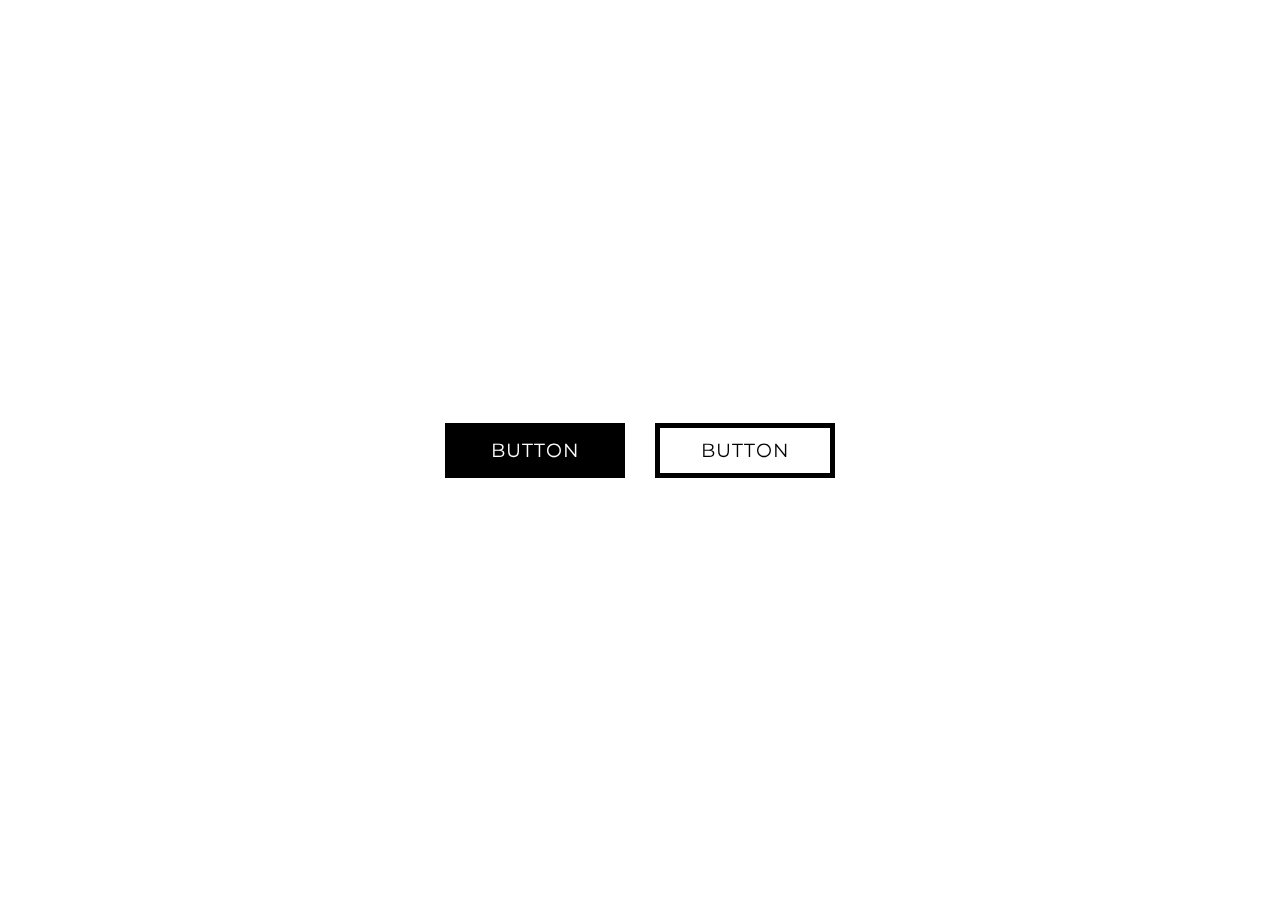
<file: Animated 3D Flip Buttons using HTML & CSS/index.html>
<!DOCTYPE html>
<!-- Created By Codingby diya -->
<html lang="en" dir="ltr">
  <head>
    <meta charset="utf-8">
    <!-- Somehow I got an error, so I comment the title, just uncomment to show -->
    <!-- <title>3D Flip Buttons</title> -->
    <link rel="stylesheet" href="style.css">
  </head>
  <body>
    <span><a href="#"></a></span>
    <span><a href="#"></a></span>

  </body>
</html>
</file>
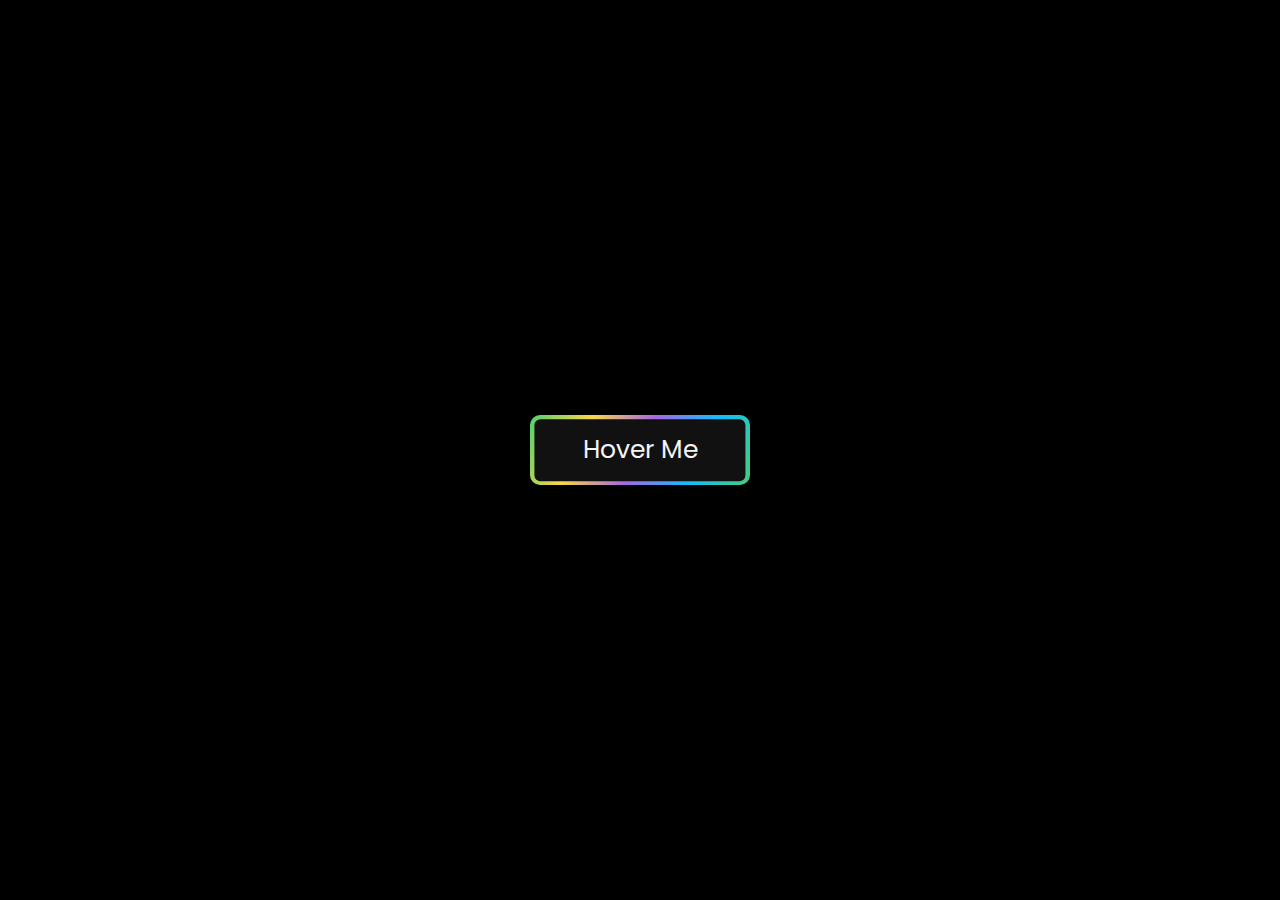
<file: Animated Button with Border Hover Animation using HTML & CSS/index.html>
<!DOCTYPE html>
<!-- Created By Codingdiya-->
<html lang="en" dir="ltr">
  <head>
    <meta charset="utf-8">
    <!-- Somehow I got an error, so I comment the title, just uncomment to show -->
    <!-- <title>Button Border Animation | Codingdiya</title> -->
    <link rel="stylesheet" href="style.css">
  </head>
  <body>
    <div class="btn">
      <a href="#"><span>Hover Me</span></a>
    </div>
</body>
</html>
</file>
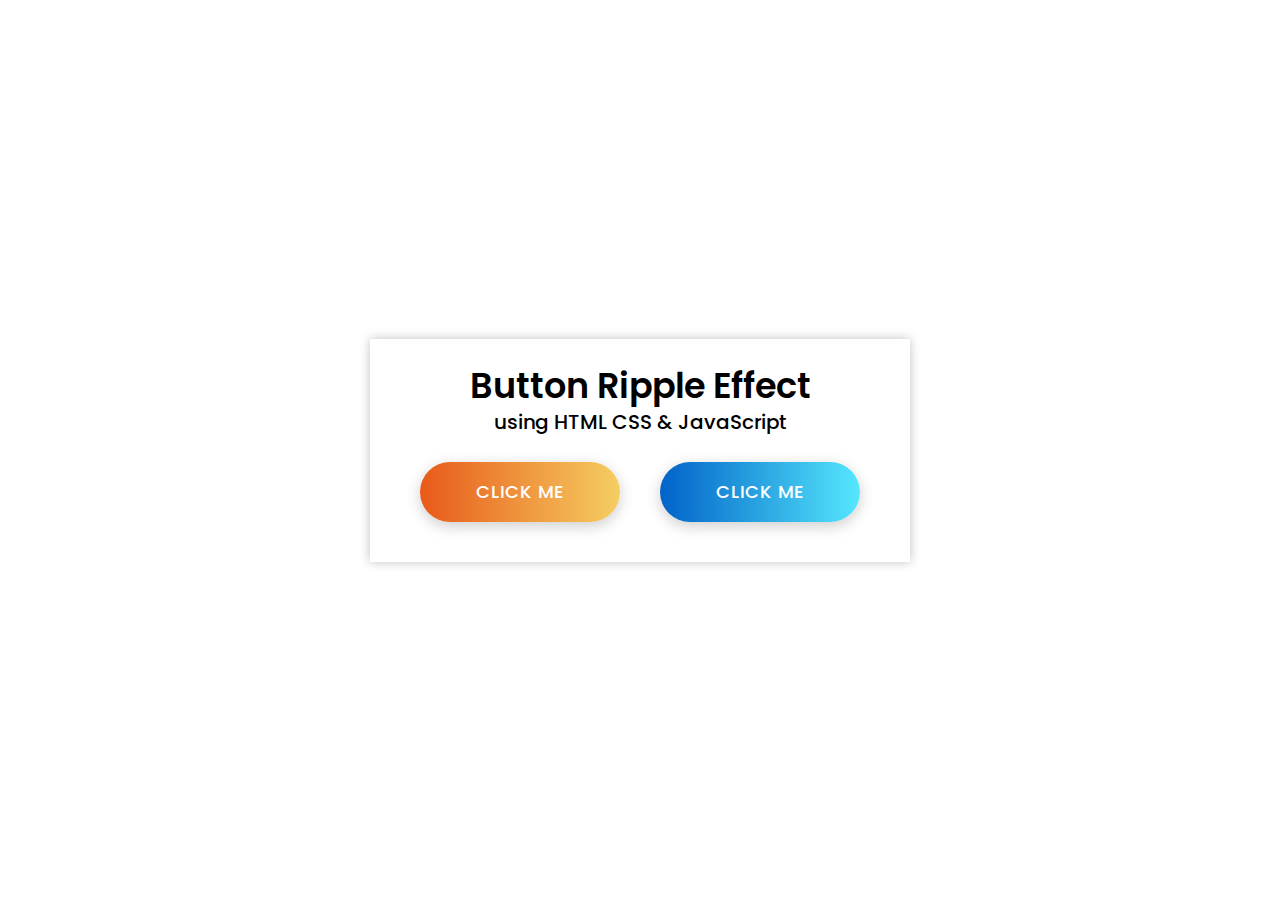
<file: Button Ripple Effect in HTML CSS & JavaScript/index.html>
<!DOCTYPE html>
<!-- Created By Coding diya -->
<html lang="en" dir="ltr">
  <head>
    <meta charset="utf-8">
    <!-- Somehow I got an error, so I comment the title, just uncomment to show -->
    <!-- <title>Button Ripple Effect | Codingdiya</title> -->
    <link rel="stylesheet" href="style.css">
  </head>
  <body>
    <div class="wrapper">
      <div class="text">
Button Ripple Effect</div>
<p>
using HTML CSS & JavaScript</p>
<div class="btns">
        <a href="#">Click me</a>
        <a href="#">Click me</a>
      </div>
</div>
<script>
    const buttons = document.querySelectorAll("a");
    buttons.forEach((button) => {
      button.onclick = function(e){
        let x = e.clientX - e.target.offsetLeft;
        let y = e.clientY - e.target.offsetTop;
        let ripple = document.createElement("span");
        ripple.style.left = `${x}px`;
        ripple.style.top = `${y}px`;
        this.appendChild(ripple);
        setTimeout(function(){
          ripple.remove();
        }, 600); // 1second = 1000ms
      }
    });

    </script>

  </body>
</html>
</file>
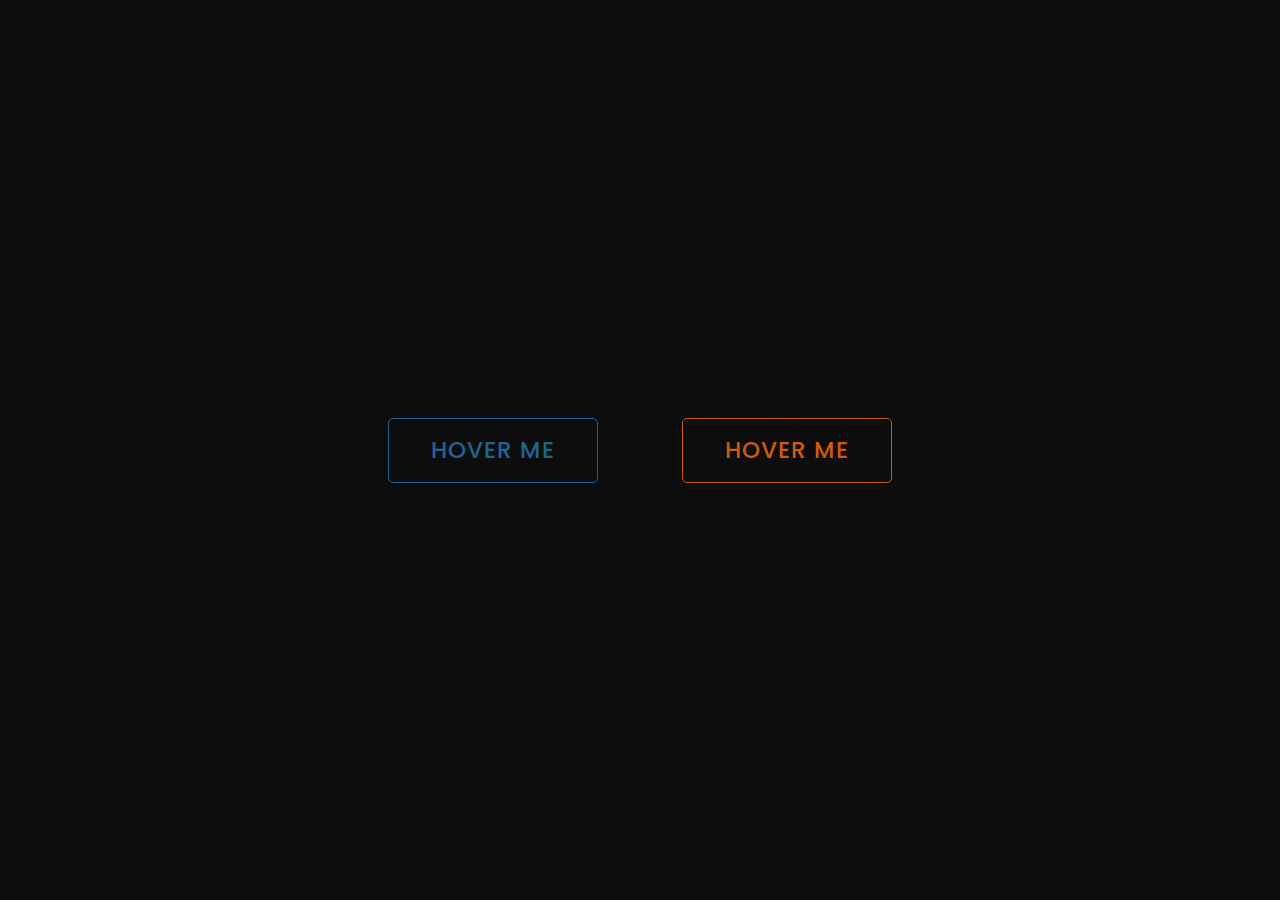
<file: Buttons Shining Hover Effect using HTML & CSS/index.html>
<!DOCTYPE html>
<!-- Created By Coding by diya -->
<html lang="en" dir="ltr">
  <head>
    <meta charset="utf-8">
    <!-- Somehow I got an error, so I comment the title, just uncomment to show -->
    <!-- <title>Button Shining Hover Effect | Coding by diya</title> -->
    <link rel="stylesheet" href="style.css">
  </head>
  <body>
    <div>
      <button>Hover Me</button>
      <button>Hover Me</button>
    </div>
</body>
</html>
</file>
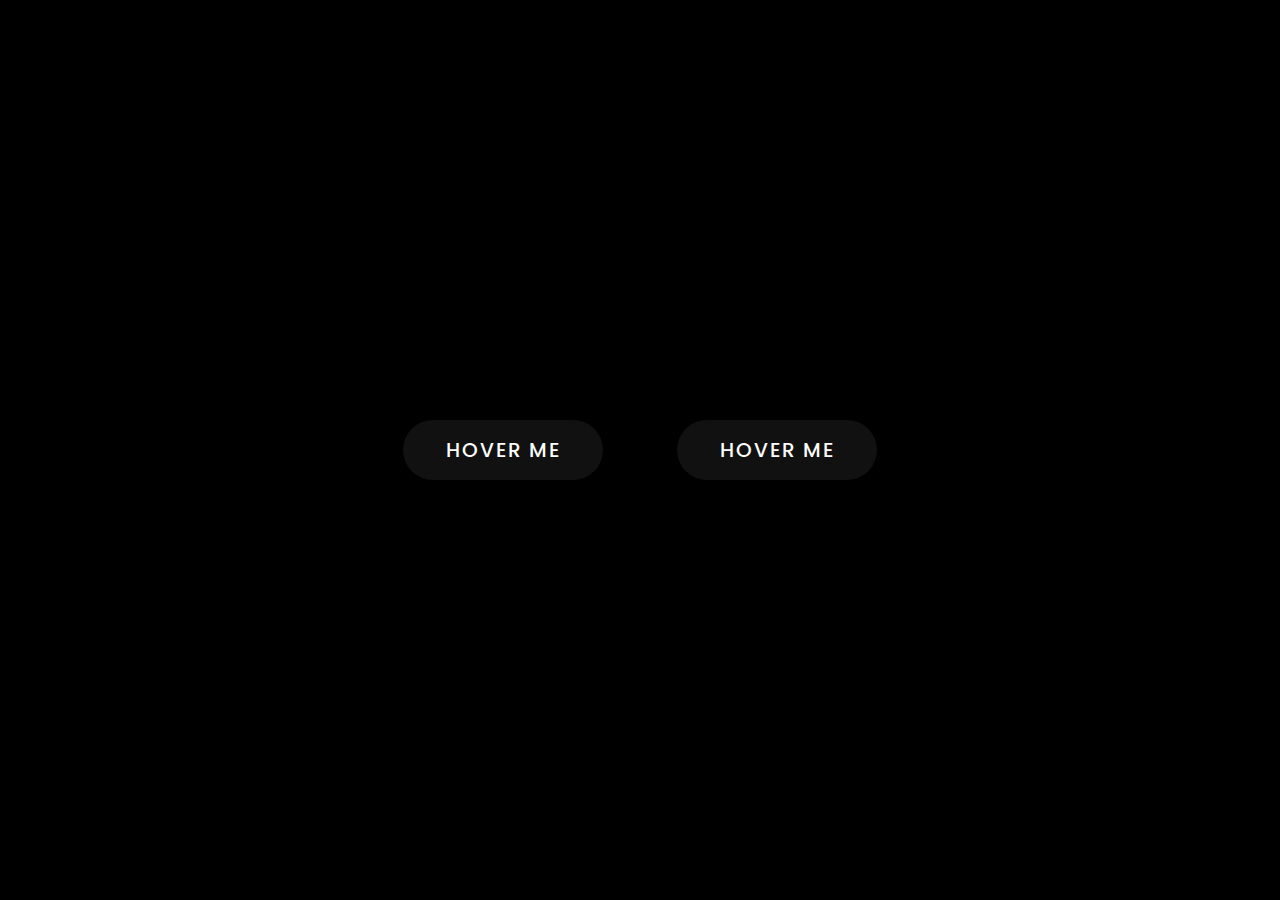
<file: Cool Glowing Effect on Buttons using HTML & CSS/index.html>
<!DOCTYPE html>
<!-- Created By Coding by diya -->
<html lang="en" dir="ltr">
  <head>
    <meta charset="utf-8">
    <!-- Somehow I got an error, so I comment the title, just uncomment to show -->
    <!-- <title>Glowing CSS Buttons | CodingNepal</title> -->
    <link rel="stylesheet" href="style.css">
  </head>
  <body>
    <div class="buttons">
      <button>Hover Me</button>
      <button>Hover Me</button>
    </div>
</body>
</html>
</file>
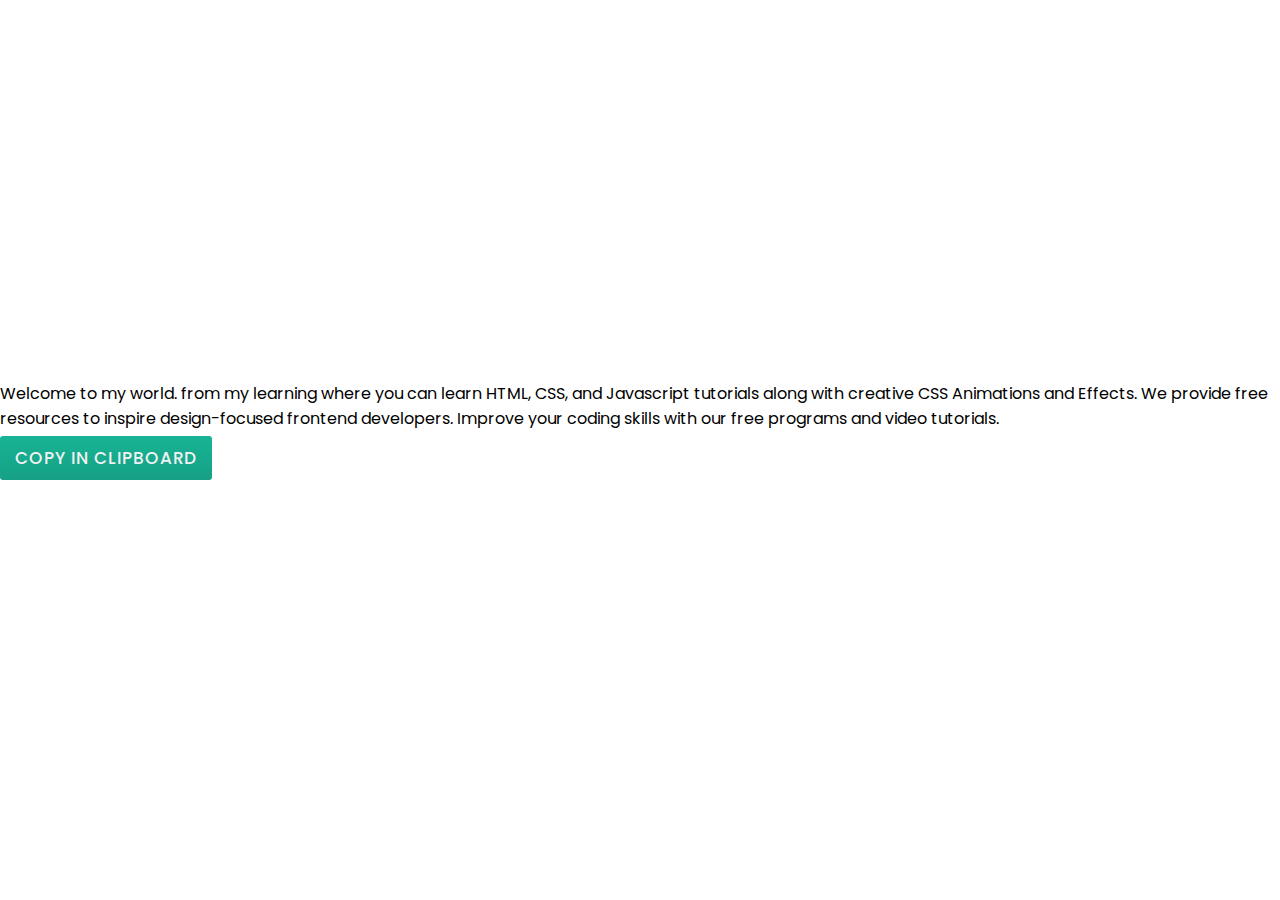
<file: Copy Text to Clipboard in HTML CSS & Javascript/index.html>
<!DOCTYPE html>
<!-- Created By Codingby diya -->
<html lang="en" dir="ltr">
  <head>
    <meta charset="utf-8">
    <!-- Somehow I got an error, so I comment the title, just uncomment to show -->
    <!-- <title>Copying Texts in Clipboard | Codingby diya</title> -->
    <link rel="stylesheet" href="style.css">
  </head>
  <body>
    <div class="container">
      <!-- NOTE: Due to many textarea tag in the code I got error..So I wrote changeit tag..Replace this changeit tag with textarea tag -->
      <changeit id="copyText" cols="60" rows="5">Welcome to my world. from my learning where you can learn HTML, CSS, and Javascript tutorials along with creative CSS Animations and Effects. We provide free resources to inspire design-focused frontend developers. Improve your coding skills with our free programs and video tutorials.</changeit>
      <br />
<div class="btn">
<button>copy in clipboard</button><span class="tooltip">copied</span></div>
<!-- NOTE: Due to many textarea tag in the code I got error..So I wrote changeit tag..Replace this changeit tag with textarea tag -->
<changeit cols="60" id="pasteText" placeholder="Paste your copied content here.." rows="5"></changeit>
    
    <script>
      const copyText = document.querySelector("#copyText");
      const pasteText = document.querySelector("#pasteText");
      const button = document.querySelector("button");
      const tooltip = document.querySelector(".tooltip");
      button.addEventListener('click', function(){
        copyText.select();
        pasteText.value = "";
        tooltip.classList.add("show");
        setTimeout(function(){
          tooltip.classList.remove("show");
        },700);
        if(document.execCommand("copy")){
          pasteText.focus();
        }else{
          alert("Something went wrong!");
        }
      });
    </script>
</file>
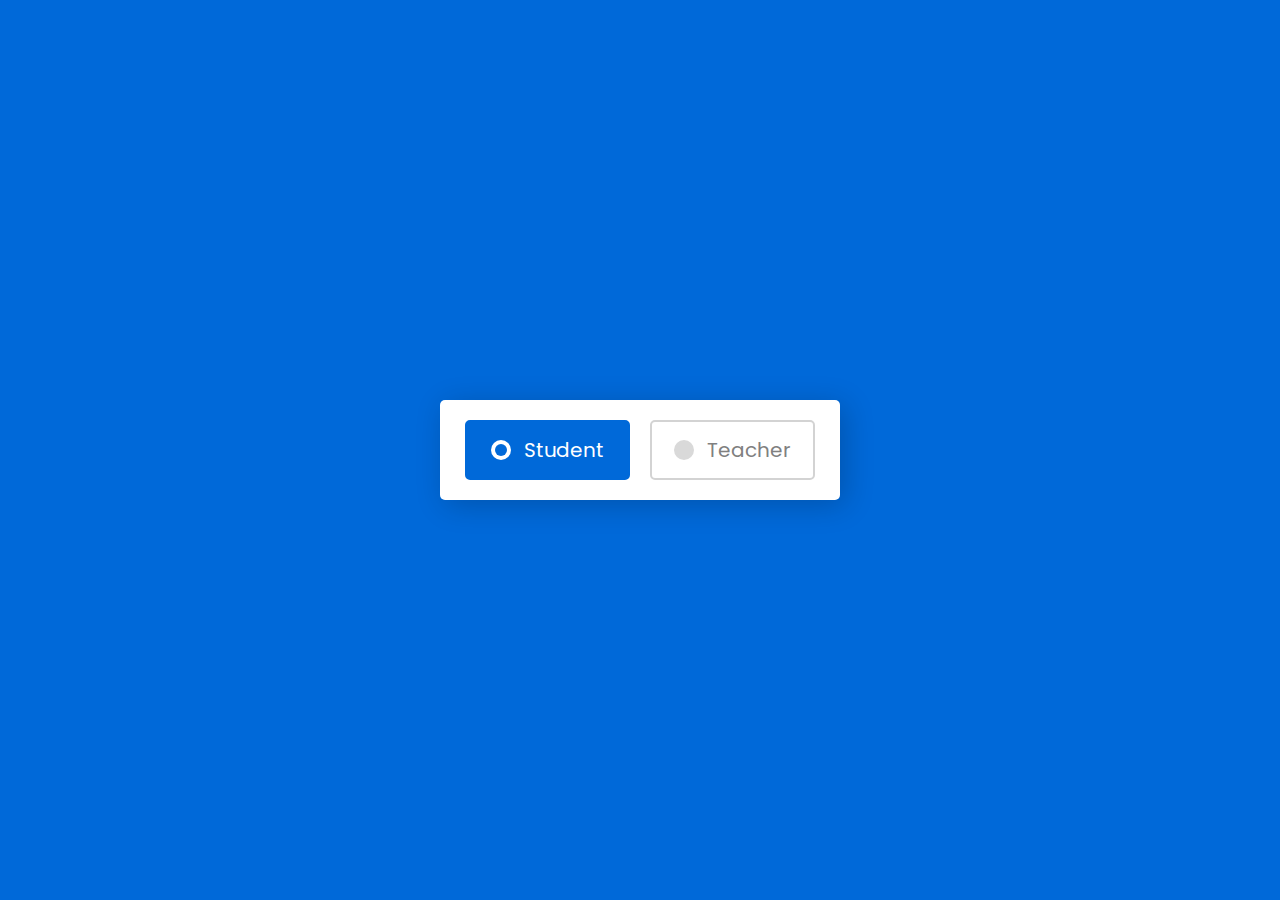
<file: Custom Radio Buttons using only HTML & CSS/index.html>
<!DOCTYPE html>
<!-- Created By Coding by diya -->
<html lang="en" dir="ltr">
  <head>
    <meta charset="utf-8">
    <!-- <title>Custom Radio Buttons | Codingdiya</title> -->
    <link rel="stylesheet" href="style.css">
  </head>
  <body>
    <div class="wrapper">
      <input type="radio" name="select" id="option-1" checked>
      <input type="radio" name="select" id="option-2">
      <label for="option-1" class="option option-1">
        <div class="dot"></div>
        <span>Student</span>
      </label>
      <label for="option-2" class="option option-2">
        <div class="dot"></div>
        <span>Teacher</span>
      </label>
    </div>

  </body>
</html>
</file>
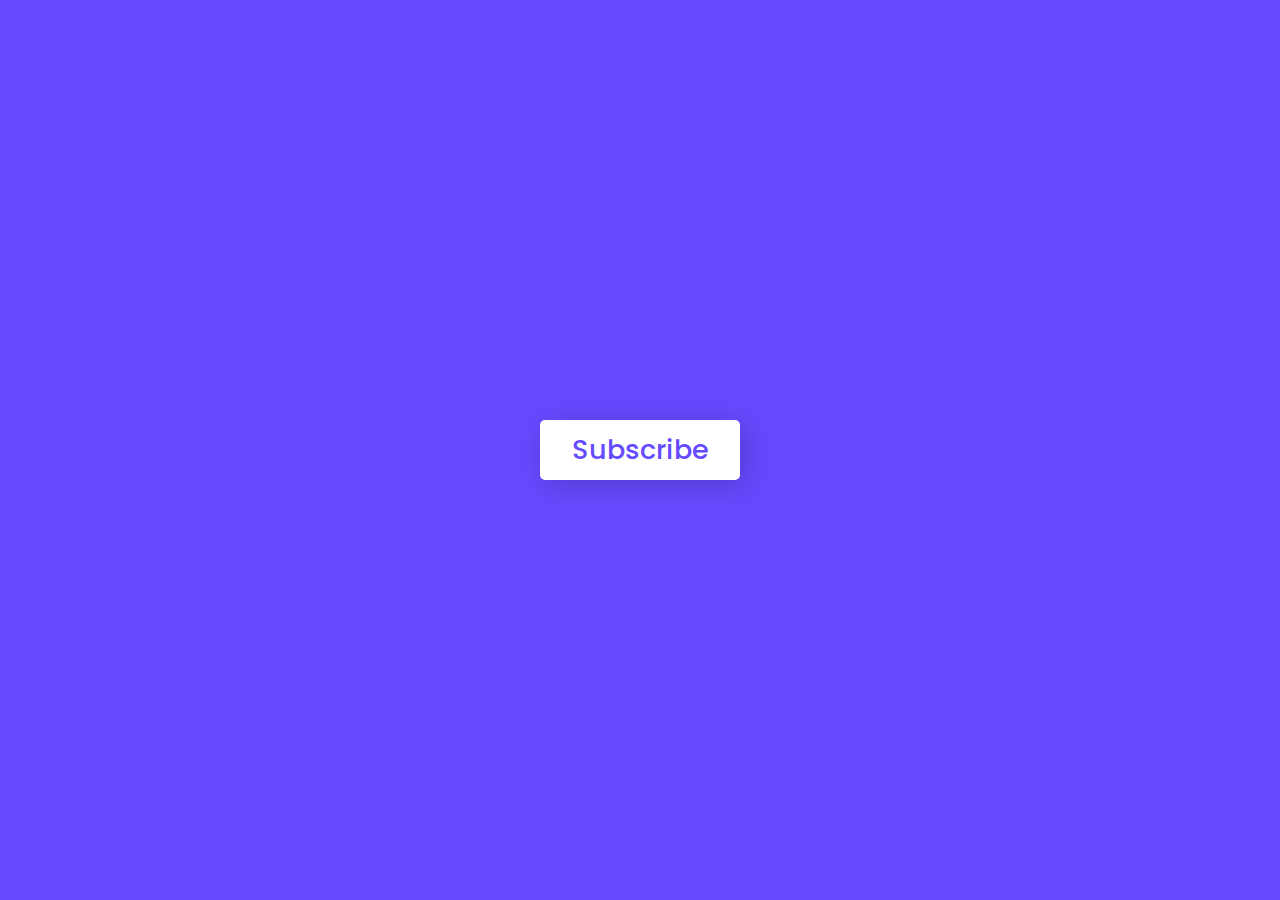
<file: Email Subscription Form Animation using only HTML & CSS/index.html>
<!DOCTYPE html>
<!-- Created By Coding diya -->
<html lang="en" dir="ltr">
  <head>
    <meta charset="utf-8">
    <!-- Somehow I got an error, so I comment the title, just uncomment to show -->
    <!-- <title>Animated Subscribe Button | Codingby diya</title> -->
    <link rel="stylesheet" href="style.css">
  </head>
  <body>
    <div class="wrapper">
      <input type="checkbox" id="click">
      <label class="btn-1" for="click">Subscribe</label>
      <div class="field">
        <input type="text" placeholder="Email Address">
        <label for="click" class="btn-2">Subscribe</label>
      </div>
</div>
</body>
</html>
</file>
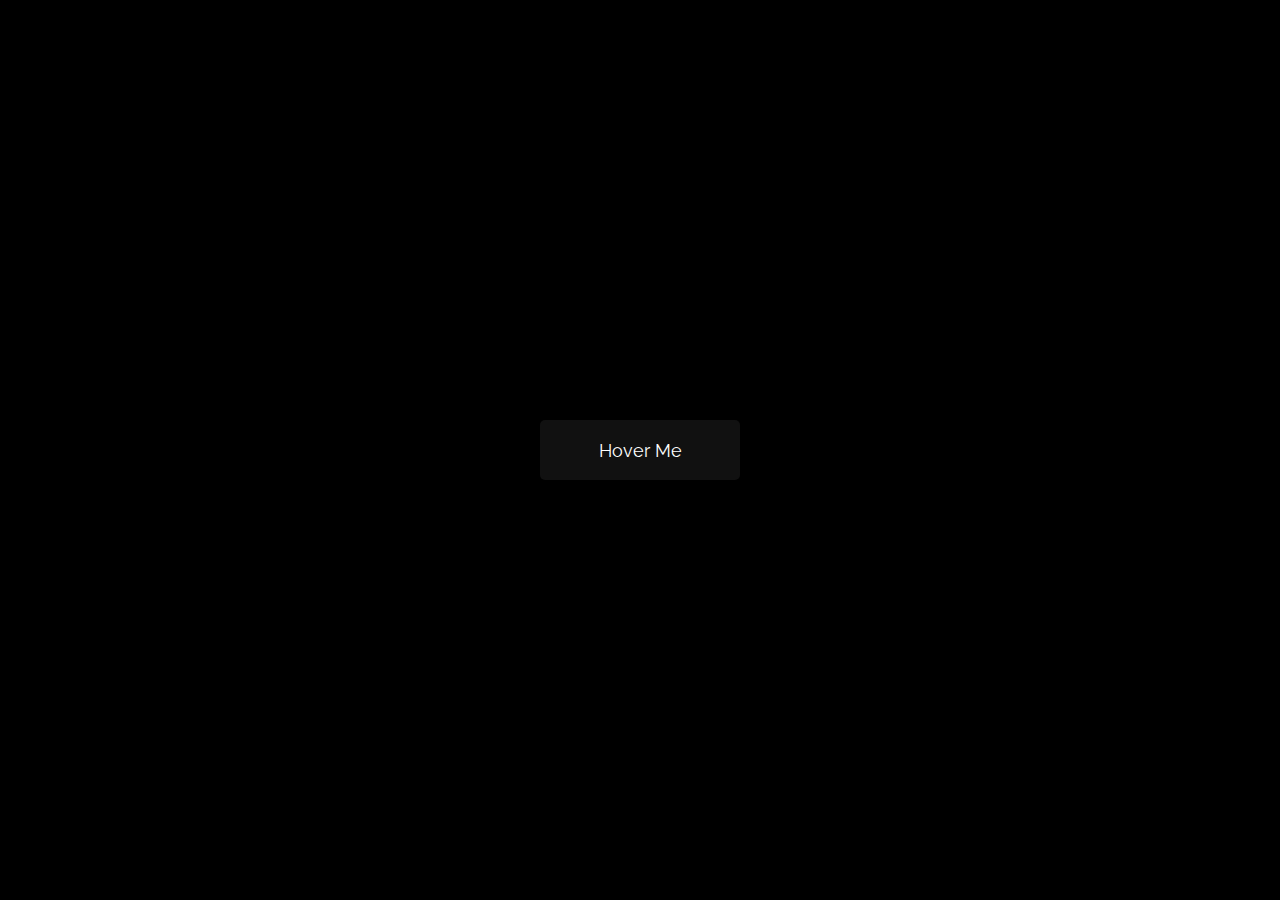
<file: Glowing Effects on CSS Buttons using HTML & CSS/index.html>
<!DOCTYPE html>
<!-- Created By Coding diya -->
<html lang="en" dir="ltr">
  <head>
    <meta charset="utf-8">
    <!-- Somehow I got an error, so I comment the title, just uncomment to show -->
    <!-- <title>Glowing Button on Hover</title> -->
    <link rel="stylesheet" href="style.css">
  </head>
  <body>
    <button>Hover Me</button>

  </body>
</html>
</file>
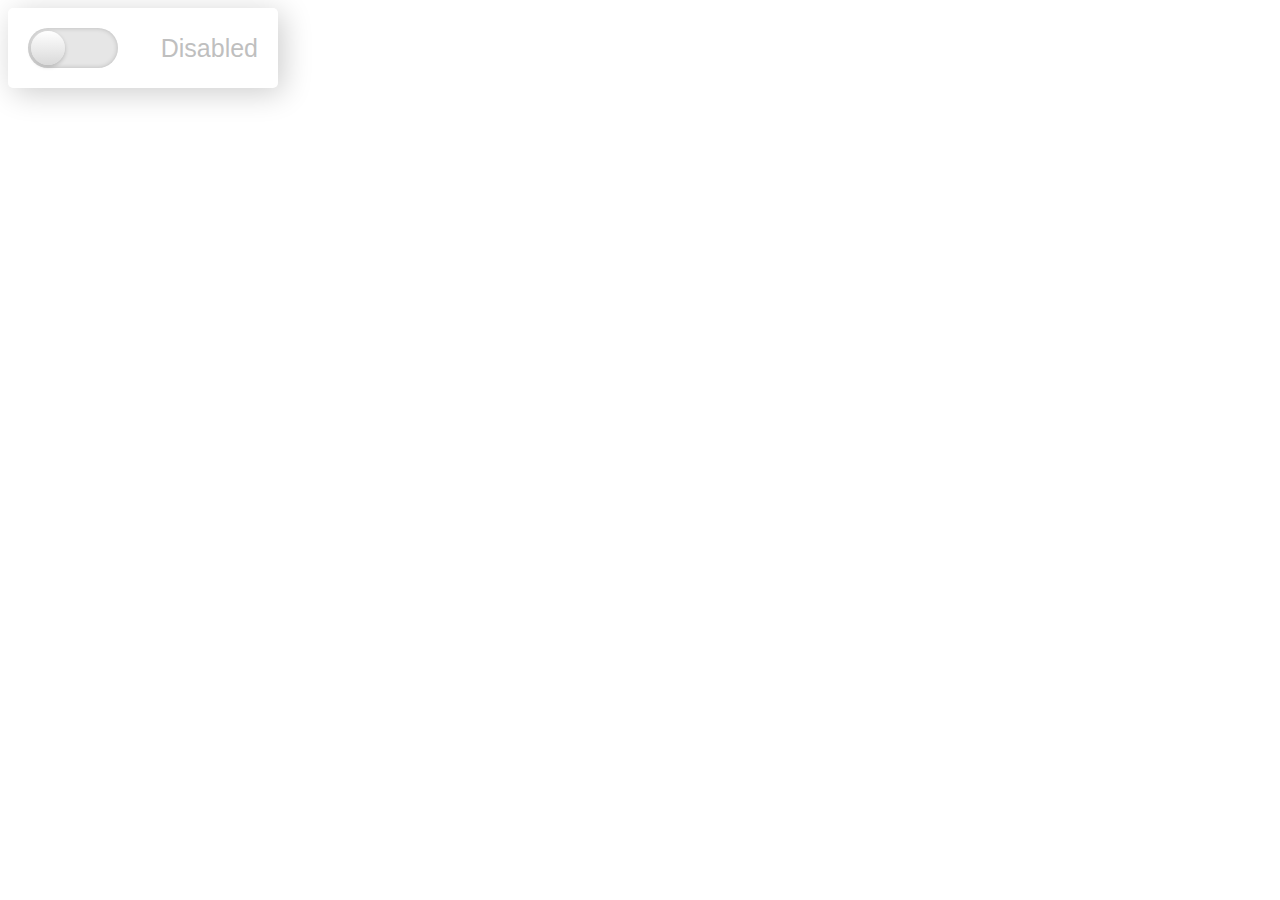
<file: Custom Checkbox Design using only HTML & CSS | Toggle Switch On/Off/index.html>
<!DOCTYPE html>
<!-- Created By Codingby diya-->
<html lang="en" dir="ltr">
  <head>
    <meta charset="utf-8">
    <!-- Somehow I got an error, so I comment the title, just uncomment to show -->
    <!-- <title>Custom Toggle Button | CodingLab</title> -->
    <link rel="stylesheet" href="style.css">
  </head>
  <body>
    <div class="checkbox">
      <input type="checkbox" id="click">
      <label for="click" class="text"></label>
    </div>
</body>
</html>
</file>
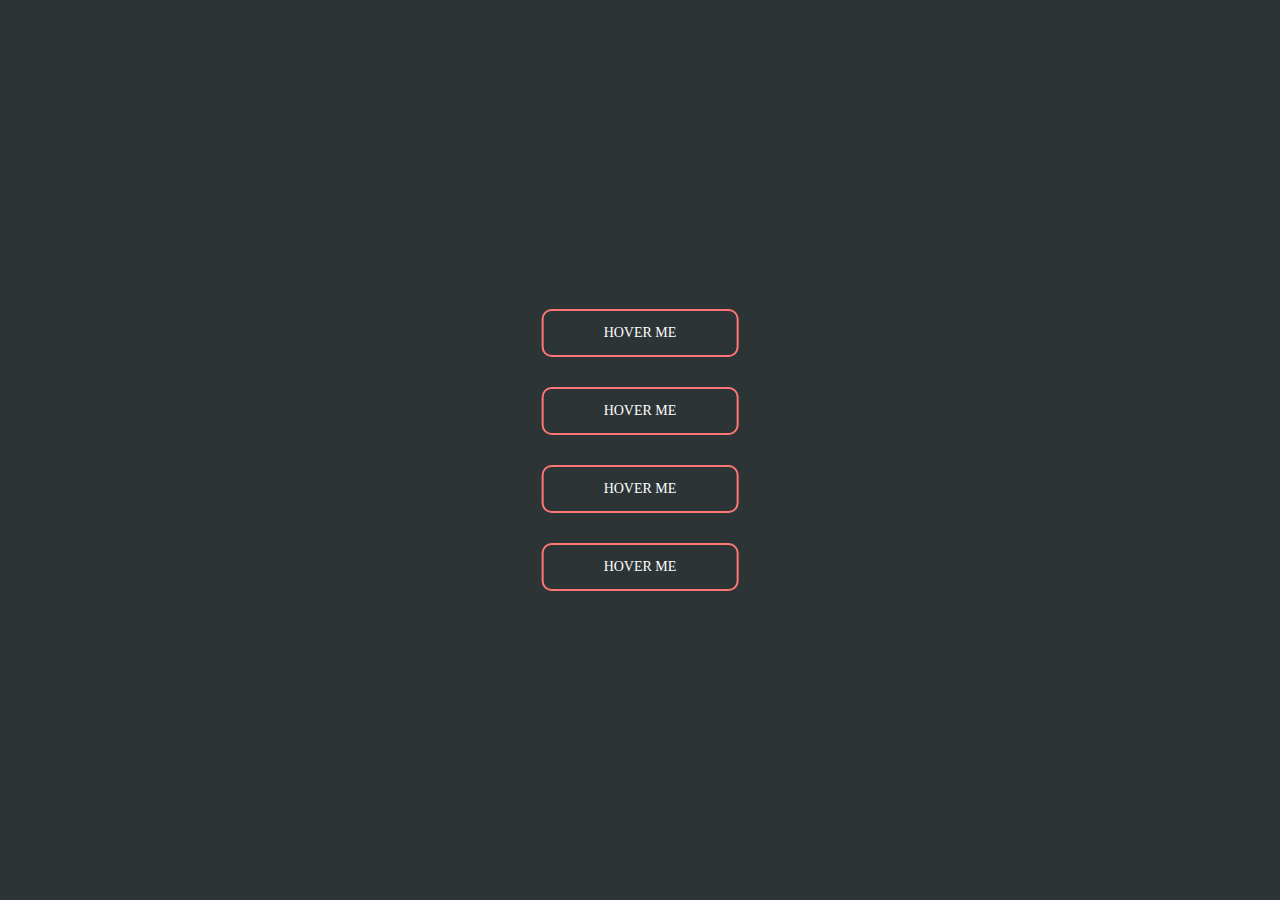
<file: button.html>
<!DOCTYPE html>
<html>
<head>
<link rel="stylesheet" href="button.css">
</head>
<body>
<div class="middle">
<a href="" class="btn btn1">Hover Me</a>
<a href="" class="btn btn2">Hover Me</a>
<a href="" class="btn btn3">Hover Me</a>
<a href="" class="btn btn4">Hover Me</a>
</div>
</body>
</html>
</file>
<file: Animated 3D Flip Buttons using HTML & CSS/style.css>
@import url('https://fonts.googleapis.com/css?family=Montserrat:600&display=swap');
body{
  margin: 0;
  padding: 0;
  display: flex;
  height: 100vh;
  align-items: center;
  justify-content: center;
  background:white;
}
span{
  position: relative;
  display: inline-flex;
  width: 180px;
  height: 55px;
  margin: 0 15px;
  perspective: 1000px;
}
span a{
  font-size: 19px;
  letter-spacing: 1px;
  transform-style: preserve-3d;
  transform: translateZ(-25px);
  transition: transform .25s;
  font-family: 'Montserrat', sans-serif;
}
span a:before,
span a:after{
  position: absolute;
  content: "BUTTON";
  height: 55px;
  width: 180px;
  display: flex;
  align-items: center;
  justify-content: center;
  border: 5px solid black;
  box-sizing: border-box;
}
span:nth-child(1) a:before{
  color: #fff;
  background: #000;
  transform: rotateY(0deg) translateZ(25px);
}
span:nth-child(1) a:after{
  color: #000;
  transform: rotateX(90deg) translateZ(25px);
}
span:nth-child(2) a:before{
  color: #fff;
  background: black;
  transform: rotateX(-90deg) translateZ(25px);
}
span:nth-child(2) a:after{
  color: #000;
  transform: rotateY(0deg) translateZ(25px);
}
span:nth-child(1) a:hover{
  transform: translateZ(-25px) rotateX(-90deg);
}
span:nth-child(2) a:hover{
  transform: translateZ(-25px) rotateX(90deg);
}
</file>
<file: Animated Button with Border Hover Animation using HTML & CSS/style.css>
@import url('https://fonts.googleapis.com/css?family=Poppins:400,500,600,700&display=swap');
*{
  margin: 0;
  padding: 0;
  box-sizing: border-box;
  font-family: 'Poppins', sans-serif;
}
html,body{
  display: grid;
  height: 100vh;
  place-items: center;
  background: #000;
}
.btn a{
  position: relative;
  color: #f5f5f5;
  height: 70px;
  width: 220px;
  display: block;
  text-align: center;
  border-radius: 10px;
  text-decoration: none;
  background-image: linear-gradient(115deg,#4fcf70,#fad648,#a767e5,#12bcfe,#44ce7b);
}
.btn a:hover{
  animation: rotate 0.4s linear infinite;
}
@keyframes rotate {
  100%{
    filter: hue-rotate(-360deg)
  }
}
.btn a span{
  height: 88%;
  width: 96%;
  background: #111;
  display: block;
  position: absolute;
  top: 50%;
  left: 50%;
  border-radius: 6px;
  line-height: 62px;
  font-size: 25px;
  transform: translate(-50%, -50%);
}
</file>
<file: Button Ripple Effect in HTML CSS & JavaScript/style.css>
@import url('https://fonts.googleapis.com/css?family=Poppins:400,500,600,700&display=swap');
*{
  margin: 0;
  padding: 0;
  outline: none;
  box-sizing: border-box;
  font-family: 'Poppins', sans-serif;
}
html,body{
  display: grid;
  height: 100%;
  place-items: center;
  text-align: center;
}
.wrapper{
  background: #fff;
  padding: 20px 30px;
  box-shadow: 0px 0px 10px rgba(0,0,0,0.25);
}
.wrapper .text{
  font-size: 35px;
  font-weight: 600;
}
.wrapper p{
  font-size: 20px;
  font-weight: 500;
  line-height: 20px;
}
.wrapper .btns{
  display: flex;
  margin: 30px 0 20px 0;
}
.btns a{
  position: relative;
  margin: 0 20px;
  height: 60px;
  width: 200px;
  display: block;
  line-height: 60px;
  border-radius: 30px;
  text-decoration: none;
  color: #fff;
  font-size: 18px;
  font-weight: 500;
  text-transform: uppercase;
  letter-spacing: 1px;
  overflow: hidden;
  box-shadow: 0 4px 15px rgba(0,0,0,0.2);
}
.btns a:first-child{
  background: linear-gradient(-90deg, #f5ce62, #e85a19);
}
.btns a:last-child{
  background: linear-gradient(90deg, #0162c8, #55e7fc);
}
.btns a > span{
  position: absolute;
  background: #fff;
  transform: translate(-50%, -50%);
  border-radius: 50%;
  pointer-events: none;
  animation: ripples 0.6s linear infinite;
}
@keyframes ripples {
  0% {
    width: 0px;
    height: 0px;
    opacity: 0.5;
  }
  100% {
    width: 500px;
    height: 500px;
    opacity: 0;
  }
}
</file>
<file: Buttons Shining Hover Effect using HTML & CSS/style.css>
@import url('https://fonts.googleapis.com/css?family=Poppins:400,500,600,700&display=swap');
*{
  margin: 0;
  padding: 0;
  box-sizing: border-box;
  font-family: 'Poppins',sans-serif;
}
html,body{
  display: grid;
  height: 100%;
  place-items: center;
  background: #0d0d0d;
}
button{
  position: relative;
  height: 65px;
  width: 210px;
  margin: 0 40px;
  font-size: 23px;
  font-weight: 500;
  letter-spacing: 1px;
  border-radius: 5px;
  text-transform: uppercase;
  border: 1px solid transparent;
  outline: none;
  cursor: pointer;
  background: #0d0d0d;
  overflow: hidden;
  transition: 0.6s;
}
button:first-child{
  color: #206592;
  border-color: #206592;
}
button:last-child{
  color: #ce5c0c;
  border-color: #ce5c0c;
}
button:before, button:after{
  position: absolute;
  content: '';
  left: 0;
  top: 0;
  height: 100%;
  filter: blur(30px);
  opacity: 0.4;
  transition: 0.6s;
}
button:before{
  width: 60px;
  background: rgba(255,255,255,0.6);
  transform: translateX(-130px) skewX(-45deg);
}
button:after{
  width: 30px;
  background: rgba(255,255,255,0.6);
  transform: translateX(-130px) skewX(-45deg);
}
button:hover:before,
button:hover:after{
  opacity: 0.6;
  transform: translateX(320px) skewX(-45deg);
}
button:hover{
  color: #f2f2f2;
}
button:hover:first-child{
  background: #206592;
}
button:hover:last-child{
  background: #ce5c0c;
}
</file>
<file: Cool Glowing Effect on Buttons using HTML & CSS/style.css>
@import url('https://fonts.googleapis.com/css?family=Poppins:400,500,600,700&display=swap');
*{
  margin: 0;
  padding: 0;
  box-sizing: border-box;
  font-family: 'Poppins', sans-serif;
}
html,body{
  display: grid;
  height: 100%;
  place-items: center;
  background: #000;
  overflow: hidden;
}
button{
  position: relative;
  height: 60px;
  width: 200px;
  margin: 0 35px;
  border-radius: 50px;
  border: none;
  outline: none;
  background: #111;
  color: #fff;
  font-size: 20px;
  font-weight: 500;
  letter-spacing: 2px;
  text-transform: uppercase;
  cursor: pointer;
  transition: background 0.5s;
}
button:first-child:hover{
  background: linear-gradient(90deg, #03a9f4, #f441a5, #ffeb3b, #03a9f4);
  background-size: 400%;
}
button:last-child:hover{
  background: linear-gradient(90deg, #fa7199, #f5ce62, #e43603, #fa7199);
  background-size: 400%;
}
button:first-child:before,
button:last-child:before{
  content: '';
  position: absolute;
  background: inherit;
  top: -5px;
  right: -5px;
  bottom: -5px;
  left: -5px;
  border-radius: 50px;
  filter: blur(20px);
  opacity: 0;
  transition: opacity 0.5s;
}
button:first-child:hover:before,
button:last-child:hover:before{
  opacity: 1;
  z-index: -1;
}
button:hover{
  z-index: 1;
  animation: glow 8s linear infinite;
}
@keyframes glow {
  0%{
    background-position: 0%;
  }
  100%{
    background-position: 400%;
  }
}
</file>
<file: Copy Text to Clipboard in HTML CSS & Javascript/style.css>
@import url('https://fonts.googleapis.com/css?family=Poppins:400,500,600,700&display=swap');
*{
  margin: 0;
  padding: 0;
  box-sizing: border-box;
  font-family: 'Poppins', sans-serif;
}
html,body{
  display: grid;
  height: 100%;
  place-items: center;
}
::selection {
  color: #fff;
  background: #18b495;
}
textarea{
  padding: 10px;
  font-size: 17px;
  resize: none;
  text-align: justify;
  color: #202020;
}
textarea:focus{
  outline-color: #16a085;
  border-color: #16a085;
}
.btn{
  margin: 5px 0 40px 0;
}
.btn button{
  padding: 9px 15px;
  font-size: 17px;
  text-transform: uppercase;
  font-weight: 500;
  background: linear-gradient(#18b495,#16a085);
  border: none;
  color: #f2f2f2;
  cursor: pointer;
  letter-spacing: 1px;
  border-radius: 3px;
  outline: none;
}
.btn .tooltip{
  position: relative;
  margin-left: -10px;
  font-size: 17px;
  font-weight: 500;
  color: #f2f2f2;
  z-index: -1;
  background: linear-gradient(#18b495,#16a085);
  padding: 5px 10px;
  border-radius: 3px;
  text-transform: uppercase;
  letter-spacing: 1px;
  opacity: 0;
  pointer-events: none;
  transition: opacity 0.4s, margin-left 0.4s;
}
.btn .tooltip.show{
  margin-left: 10px;
  opacity: 1;
  pointer-events: auto;
}
.tooltip:before{
  content: '';
  position: absolute;
  height: 15px;
  width: 15px;
  background: linear-gradient(#18b495,#16a085);
  top: 50%;
  left: -5px;
  z-index: -1;
  transform: translateY(-50%) rotate(45deg);
}
</file>
<file: Custom Radio Buttons using only HTML & CSS/style.css>
@import url('https://fonts.googleapis.com/css?family=Poppins:400,500,600,700&display=swap');
*{
  margin: 0;
  padding: 0;
  box-sizing: border-box;
  font-family: 'Poppins', sans-serif;
}
html,body{
  display: grid;
  height: 100%;
  place-items: center;
  background: #0069d9;
}
.wrapper{
  display: inline-flex;
  background: #fff;
  height: 100px;
  width: 400px;
  align-items: center;
  justify-content: space-evenly;
  border-radius: 5px;
  padding: 20px 15px;
  box-shadow: 5px 5px 30px rgba(0,0,0,0.2);
}
.wrapper .option{
  background: #fff;
  height: 100%;
  width: 100%;
  display: flex;
  align-items: center;
  justify-content: space-evenly;
  margin: 0 10px;
  border-radius: 5px;
  cursor: pointer;
  padding: 0 10px;
  border: 2px solid lightgrey;
  transition: all 0.3s ease;
}
.wrapper .option .dot{
  height: 20px;
  width: 20px;
  background: #d9d9d9;
  border-radius: 50%;
  position: relative;
}
.wrapper .option .dot::before{
  position: absolute;
  content: "";
  top: 4px;
  left: 4px;
  width: 12px;
  height: 12px;
  background: #0069d9;
  border-radius: 50%;
  opacity: 0;
  transform: scale(1.5);
  transition: all 0.3s ease;
}
input[type="radio"]{
  display: none;
}
#option-1:checked:checked ~ .option-1,
#option-2:checked:checked ~ .option-2{
  border-color: #0069d9;
  background: #0069d9;
}
#option-1:checked:checked ~ .option-1 .dot,
#option-2:checked:checked ~ .option-2 .dot{
  background: #fff;
}
#option-1:checked:checked ~ .option-1 .dot::before,
#option-2:checked:checked ~ .option-2 .dot::before{
  opacity: 1;
  transform: scale(1);
}
.wrapper .option span{
  font-size: 20px;
  color: #808080;
}
#option-1:checked:checked ~ .option-1 span,
#option-2:checked:checked ~ .option-2 span{
  color: #fff;
}
</file>
<file: Email Subscription Form Animation using only HTML & CSS/style.css>
@import url('https://fonts.googleapis.com/css?family=Poppins:400,500,600,700&display=swap');
*{
  margin: 0;
  padding: 0;
  box-sizing: border-box;
  font-family: 'Poppins', sans-serif;
}
html,body{
  display: grid;
  height: 100%;
  place-items: center;
  background: #664AFF;
}
::selection{
  color: #fff;
  background: #664AFF;
}
.wrapper{
  height: 60px;
  width: 400px;
  display: flex;
  text-align: center;
  align-items: center;
  justify-content: center;
  position: relative;
}
.wrapper .btn-1{
  position: absolute;
  height: 100%;
  width: 50%;
  color: #664AFF;
  background: #fff;
  line-height: 60px;
  font-size: 27px;
  font-weight: 500;
  border-radius: 5px;
  user-select: none;
  cursor: pointer;
  box-shadow: 5px 5px 30px rgba(0,0,0,.2);
  transition: 0.4s cubic-bezier(0.68,-0.55,0.265,1.55);
}
.wrapper .btn-1:active{
  transform: scale(0.9);
}
#click:checked ~ .btn-1{
  height: 40px;
  width: 100px;
  opacity: 0;
  pointer-events: none;
}
.wrapper .field{
  height: 100%;
  width: 0%;
  opacity: 0;
  pointer-events: none;
  position: relative;
  transition: 0.4s cubic-bezier(0.68,-0.55,0.265,1.55);
}
#click:checked ~ .field{
  width: 100%;
  opacity: 1;
  pointer-events: auto;
}
.wrapper .field input{
  height: 100%;
  width: 100%;
  border: 2px solid #fff;
  border-radius: 5px;
  padding: 0 130px 0 15px;
  font-size: 20px;
  outline: none;
  box-shadow: 5px 5px 30px rgba(0,0,0,.2);
}
.wrapper .field input::placeholder{
  color: #999;
  font-size: 18px;
}
.wrapper .field .btn-2{
  position: absolute;
  top: 50%;
  right: 15px;
  transform: translateY(-50%);
  font-size: 16px;
  color: #fff;
  line-height: 40px;
  background: #664AFF;
  height: 40px;
  width: 100px;
  user-select: none;
  border-radius: 5px;
  cursor: pointer;
  transition: all 0.3s ease;
}
.wrapper .field .btn-2:active{
  transform: translateY(-50%) scale(0.9);
}
.wrapper #click{
  display: none;
}
</file>
<file: Glowing Effects on CSS Buttons using HTML & CSS/style.css>
@import url("https://fonts.googleapis.com/css?family=Raleway:300");
*{
  margin: 0;
  padding: 0;
}
body{
  display: flex;
  height: 100vh;
  background: black;
  align-items: center;
  justify-content: center;
}
button{
  position: relative;
  height: 60px;
  width: 200px;
  border: none;
  outline: none;
  color: white;
  background: #111;
  cursor: pointer;
  border-radius: 5px;
  font-size: 18px;
  font-family: 'Raleway', sans-serif;
}
button:before{
  position: absolute;
  content: '';
  top: -2px;
  left: -2px;
  height: calc(100% + 4px);
  width: calc(100% + 4px);
  border-radius: 5px;
  z-index: -1;
  opacity: 0;
  filter: blur(5px);
  background: linear-gradient(45deg, #ff0000, #ff7300, #fffb00, #48ff00, #00ffd5, #002bff, #7a00ff, #ff00c8, #ff0000);
  background-size: 400%;
  transition: opacity .3s ease-in-out;
  animation: animate 20s linear infinite;
}
button:hover:before{
  opacity: 1;
}
button:hover:active{
  background: none;
}
button:hover:active:before{
  filter: blur(2px);
}
@keyframes animate {
  0% { background-position: 0 0; }
  50% { background-position: 400% 0; }
  100% { background-position: 0 0; }
}
</file>
<file: Custom Checkbox Design using only HTML & CSS | Toggle Switch On/Off/style.css>
body{
 @import url('https://fonts.googleapis.com/css?family=Poppins:400,500,600,700&display=swap');
*{
  margin: 0;
  padding: 0;
  box-sizing: border-box;
  font-family: 'Poppins', sans-serif;
}
html,body{
  display: grid;
  height: 100%;
  place-items: center;
  background: #664AFF;
}
.checkbox{
  height: 80px;
  width: 270px;
  padding: 20px;
  display: flex;
  background: #fff;
  align-items: center;
  border-radius: 5px;
  box-shadow: 5px 5px 30px rgba(0,0,0,.2);
  justify-content: space-between;
}
.checkbox input{
  outline: none;
  height: 40px;
  width: 90px;
  border-radius: 50px;
  -webkit-appearance: none;
  position: relative;
  background: #e6e6e6;
  box-shadow: inset 0 0 5px rgba(0,0,0,0.2);
  transition: 0.4s cubic-bezier(0.68, -0.55, 0.265, 1.55);
}
.checkbox input:checked{
  background: #664AFF;
}
.checkbox input:before{
  position: absolute;
  content: "";
  left: 0;
  height: 100%;
  width: 40px;
  background: linear-gradient(#fff,#f2f2f2,#e6e6e6,#d9d9d9);
  box-shadow: 0 2px 5px rgba(0,0,0,.2);
  border-radius: 50px;
  transform: scale(0.85);
  transition: left 0.4s cubic-bezier(0.68, -0.55, 0.265, 1.55);
}
input:checked:before{
  left: 50px;
}
.checkbox .text:before{
  content: "Disabled";
  font-size: 25px;
  font-weight: 500;
  color: #bfbfbf;
}
input:checked ~ .text:before{
  color: #664AFF;
  font-size: 27px;
  content: "Enabled";
}
</file>
<file: button.css>
body {
	margin: 0;
	padding: 0;
	background: #2d3436;
}

.middle {
	position: absolute;
	top: 50%;
	left: 50%;
	transform: translate(-50%, -50%);
}

.btn {
	position: relative;
	display: block;
	color: white;
	font-size: 14px;
	font-family: "montserrat";
	text-decoration: none;
	margin: 30px 0;
	border: 2px solid #ff7675;
	padding: 14px 60px;
	text-transform: uppercase;
	overflow: hidden;
	transition: 1s all ease;
	border-radius: 10px;
}

.btn:before {
	background: #ff7675;
	content: "";
	position: absolute;
	top: 50%;
	left: 50%;
	transform: translate(-50%, -50%);
	z-index: -1;
	transition: all 0.6s ease;
}

.btn1::before {
	width: 0;
	height: 100%;
}

.btn1:hover::before {
	width: 100%;
}

.btn2::before {
	width: 100%;
	height: 0;
}

.btn2:hover::before {
	height: 100%;
}

.btn3::before {
	width: 100%;
	height: 0;
	transform: translate(-50%, -50%) rotate(45deg);
}

.btn3:hover::before {
	height: 380%;
}

.btn4::before {
	width: 100%;
	height: 0;
	transform: translate(-50%, -50%) rotate(-45deg);
}

.btn4:hover::before {
	height: 380%;
}
</file>
